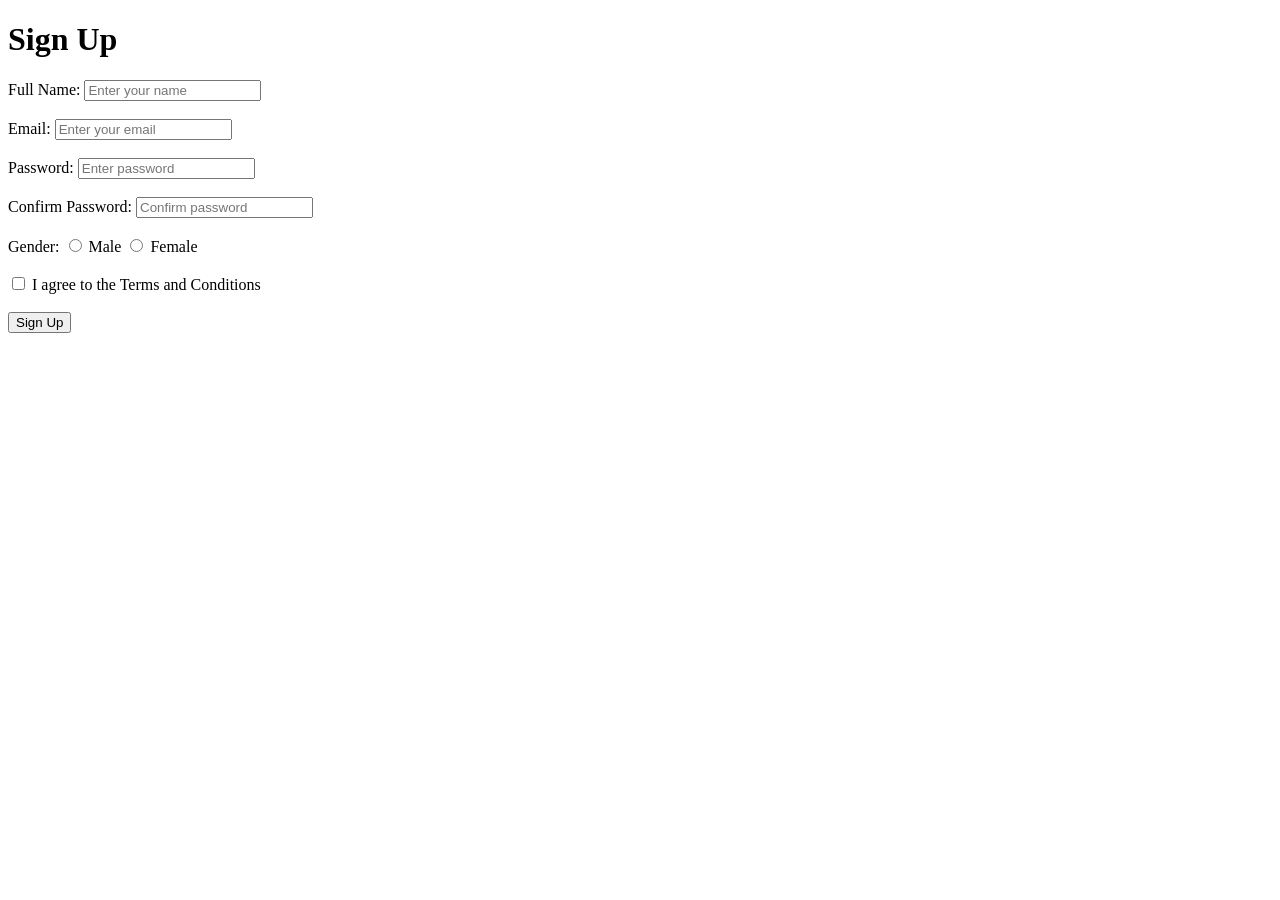
<file: week 8/day 1/index.html>
<!DOCTYPE html>
<html>
<head>
    <title>Sign Up Page</title>
</head>
<body>

    <h1>Sign Up</h1>

    <form>
        <label>Full Name:</label>
        <input type="text" placeholder="Enter your name">
        <br>
        <br>

        <label>Email:</label>
        <input type="email" placeholder="Enter your email">
        <br>
        <br>

        <label>Password:</label>
        <input type="password" placeholder="Enter password">
        <br>
        <br>

        <label>Confirm Password:</label>
        <input type="password" placeholder="Confirm password">
        <br>
        <br>

        <label>Gender:</label>
        <input type="radio" name="gender"> Male
        <input type="radio" name="gender"> Female
        <br><br>

        <input type="checkbox"> I agree to the Terms and Conditions
        <br><br>

        <button type="submit">Sign Up</button>

    </form>

</body>
</html>
</file>
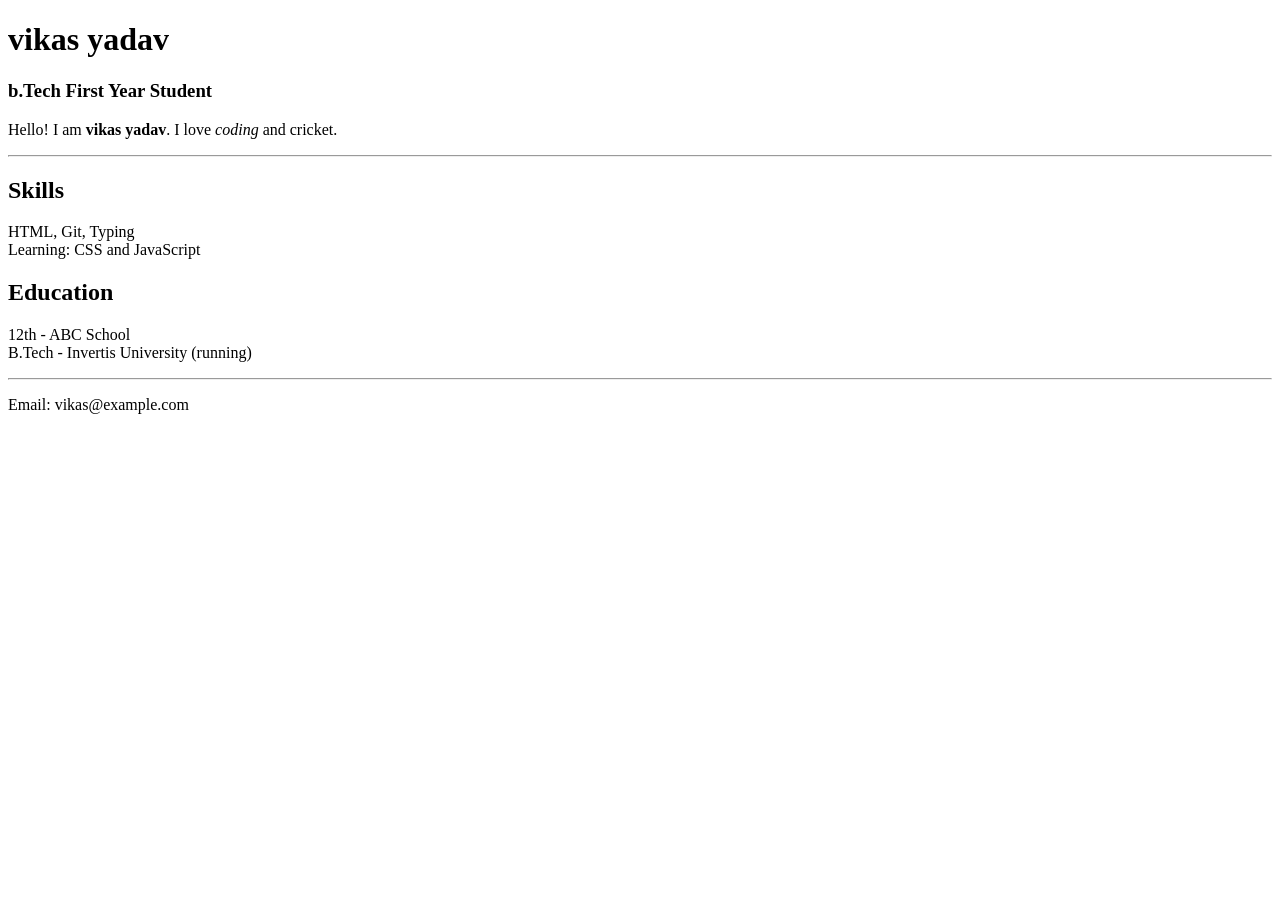
<file: week 2/resume.html>
<!DOCTYPE html>
<html lang="en">

<head>
    <meta charset="UTF-8">
    <title>My Resume</title>
</head>

<body>
    <!-- Heading: write your own name -->
    <h1>vikas yadav </h1>
    <h3>b.Tech First Year Student</h3>
    <p>Hello! I am <strong>vikas yadav</strong>. I love <em>coding</em> and cricket.</p>
    <hr>
    <!-- Skills box -->
    <div id="skills" class="section">
        <h2>Skills</h2>
        <p>HTML, Git, Typing<br>Learning: CSS and JavaScript</p>
    </div>
    <!-- Education box -->
    <div id="education" class="section">
        <h2>Education</h2>
        <p>12th - ABC School<br>B.Tech - Invertis University (running)</p>
    </div>
    <hr>
    <p>Email: vikas@example.com</p>
</body>

</html>
</file>
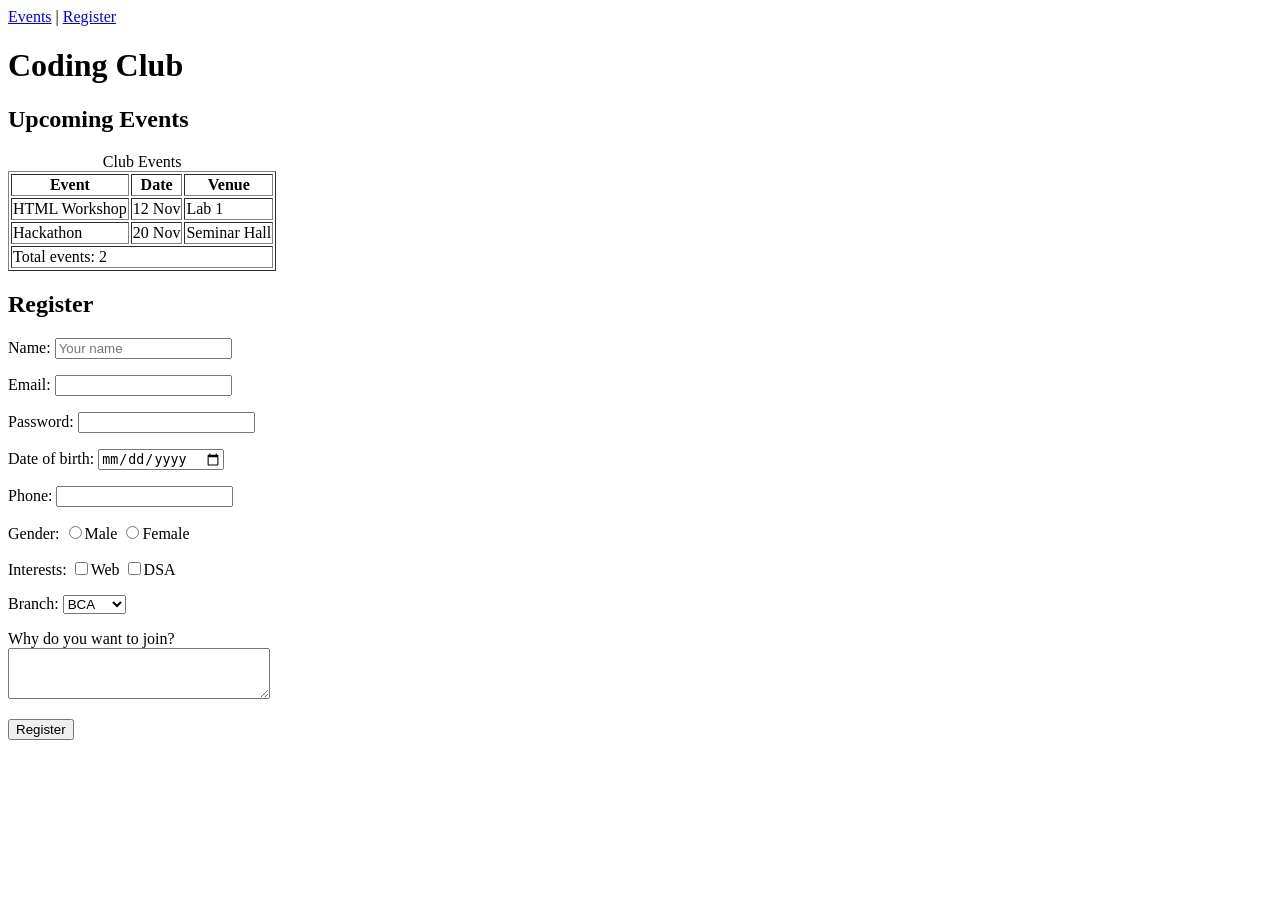
<file: week 4/ckubevent.html>
<!DOCTYPE html>
<html lang="en">

<head>
    <meta charset="UTF-8">
    <meta name="viewport" content="width=device-width, initial-scale=1">
    <meta name="description" content="Coding Club registration page">
    <link rel="icon" href="favicon.ico">
    <title>Coding Club</title>
</head>

<body>
    <nav><a href="#events">Events</a> | <a href="#register">Register</a></nav>
    <h1>Coding Club</h1>
    <h2 id="events">Upcoming Events</h2>
    <table border="1">
        <caption>Club Events</caption>
        <thead>
            <tr>
                <th>Event</th>
                <th>Date</th>
                <th>Venue</th>
            </tr>
        </thead>
        <tbody>
            <tr>
                <td>HTML Workshop</td>
                <td>12 Nov</td>
                <td>Lab 1</td>
            </tr>
            <tr>
                <td>Hackathon</td>
                <td>20 Nov</td>
                <td>Seminar Hall</td>
            </tr>
        </tbody>
        <tfoot>
            <tr>
                <td colspan="3">Total events: 2</td>
            </tr>
        </tfoot>
    </table>
    <h2 id="register">Register</h2>
    <form action="#" method="post">
        <p><label for="name">Name:</label>
            <input type="text" id="name" name="name" placeholder="Your name" required>
        </p>
        <p><label for="email">Email:</label>
            <input type="email" id="email" name="email" required>
        </p>
        <p><label for="pass">Password:</label>
            <input type="password" id="pass" name="pass" required>
        </p>
        <p><label for="dob">Date of birth:</label>
            <input type="date" id="dob" name="dob">
        </p>
        <p><label for="phone">Phone:</label>
            <input type="tel" id="phone" name="phone">
        </p>
        <p>Gender:
            <input type="radio" name="gender" id="m"><label for="m">Male</label>
            <input type="radio" name="gender" id="f"><label for="f">Female</label>
        </p>
        <p>Interests:
            <input type="checkbox" id="web"><label for="web">Web</label>
            <input type="checkbox" id="dsa"><label for="dsa">DSA</label>
        </p>
        <p><label for="branch">Branch:</label>
            <select id="branch" name="branch">
                <option>BCA</option>
                <option>B.Tech</option>
            </select>
        </p>
        <p><label for="msg">Why do you want to join?</label><br>
            <textarea id="msg" rows="3" cols="30"></textarea>
        </p>
        <button type="submit">Register</button>
    </form>
</body>

</html>
</file>
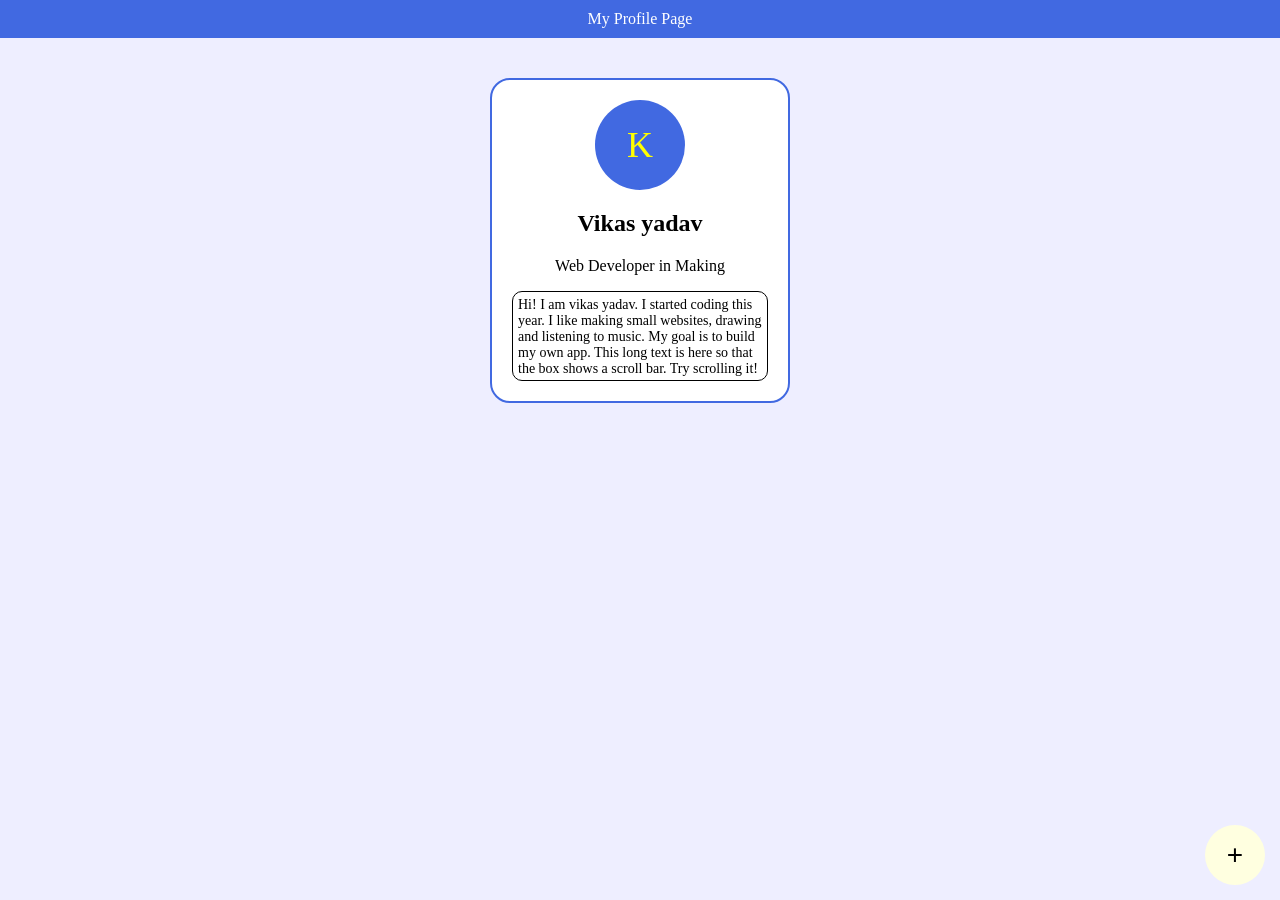
<file: week 6/card.html>
<!DOCTYPE html>
<html lang="en">

<head>
    <meta charset="UTF-8">
    <title>Profile Card</title>
    <link rel="stylesheet" href="card.css">
</head>

<body>
    <header>My Profile Page</header>
    <div class="card">
        <div class="avatar">K</div>
        <h2>Vikas yadav</h2>
        <p>Web Developer in Making</p>
        <div class="bio">
            Hi! I am vikas yadav. I started coding this year. I like making small websites,
            drawing and listening to music. My goal is to build my own app. This long
            text is here so that the box shows a scroll bar. Try scrolling it!
        </div>
    </div>
    <button class="fab">+</button>
</body>
</html>
</file>
<file: week 6/card.css>
*{
  box-sizing: border-box;
}
body{
  margin:0;
}
header{
  position:sticky;
  background:royalblue;
  color:white;
  text-align: center;
  padding:10px;
  margin-top:0;
}
.avatar{
  width:90px;
  height:90px;
  border-radius: 50%;
  font-size:36px;
  margin:0 auto 10px;
  line-height: 90px;
  color:white;
  background:royalblue;
  text-align: center;
  color:yellow;
}
p,h2{
  text-align: center;
}
.card{
  border:2px solid royalblue;
  border-radius: 20px;
  background: white ;
  width: 300px;
  margin:auto;
  padding: 20px;
  margin-top: 40px;
}
body{
  background: #eef;
}
.bio{
  border:1px solid black;
  padding:5px;
  border-radius:10px;
  overflow: auto;
  height:90px;
  font-size: 14px;
}
.fab{
    width:60px;
    height: 60px;
    border-radius: 50%;
    border:0;
    background: lightyellow;
    position: fixed;
    right: 15px;
    bottom: 15px;
    font-size: 28px;

}
</file>
